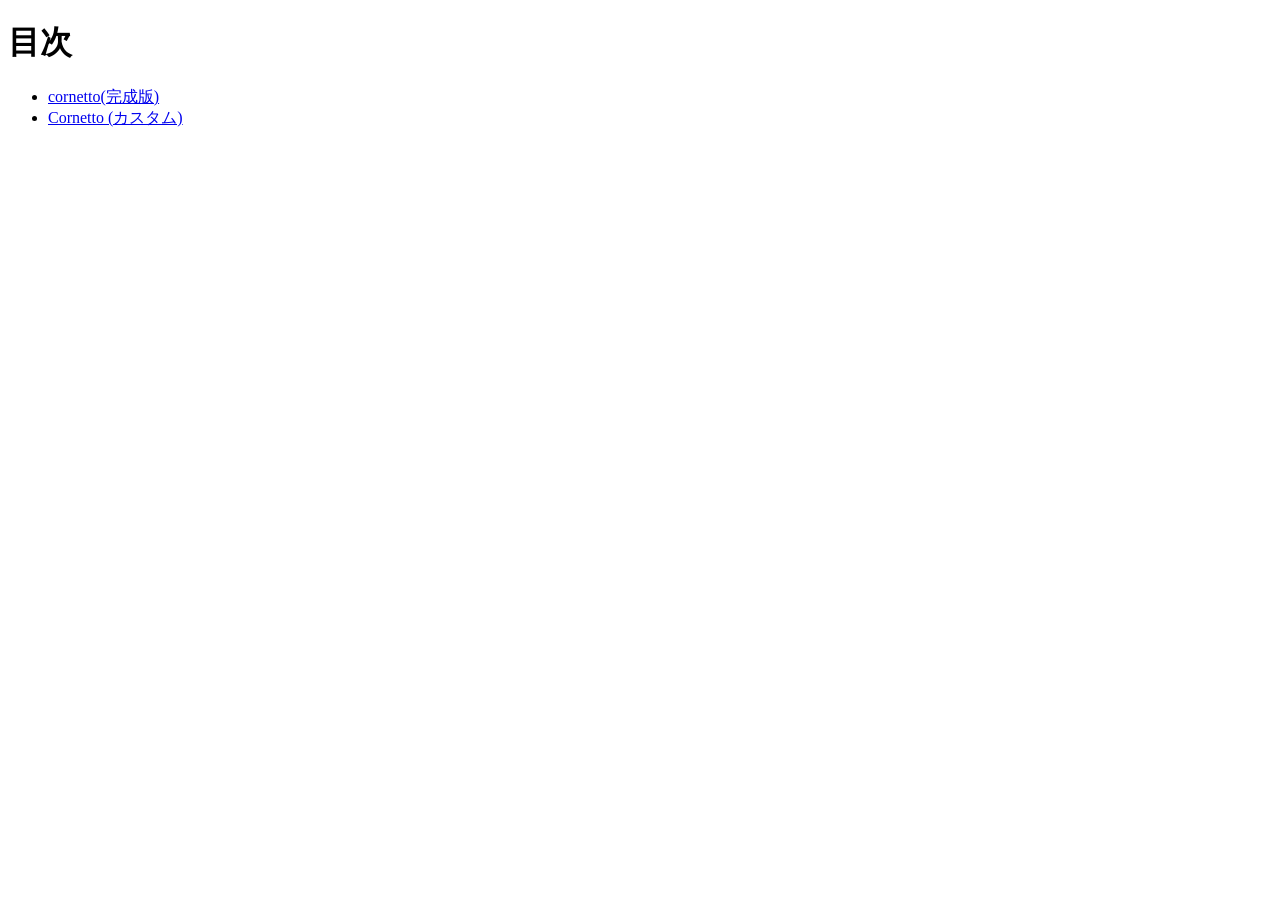
<file: index.html>
<!DOCTYPE html>
<html lang="jp">
<head>
    <meta charset="UTF-8">
    <title>20260903-hc</title>
</head>
<body>
    <h1>目次</h1>
    <ul>
        <li><a href="cornetto/index.html">cornetto(完成版)</a></li>
        <li><a href="cornetto-custom/index.html">Cornetto (カスタム)</a></li>
    </ul>
</body>
</html>
</file>
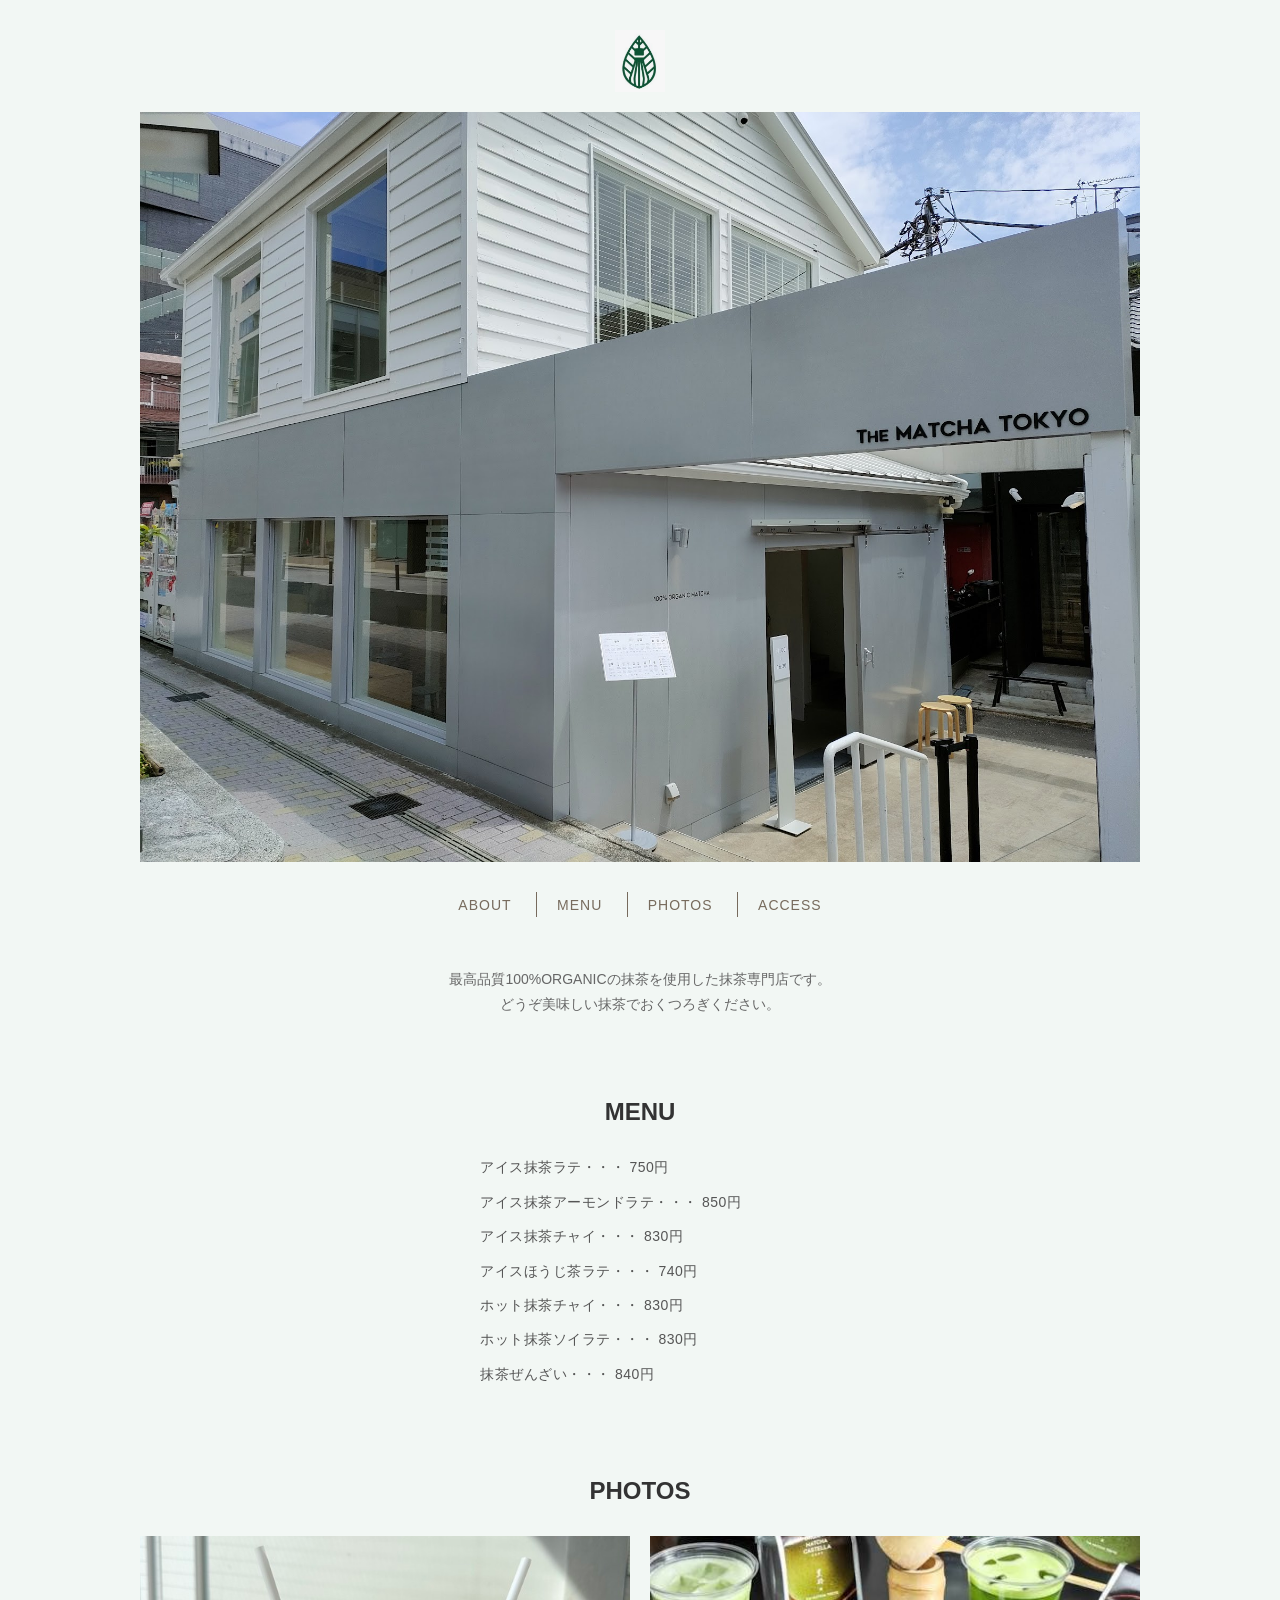
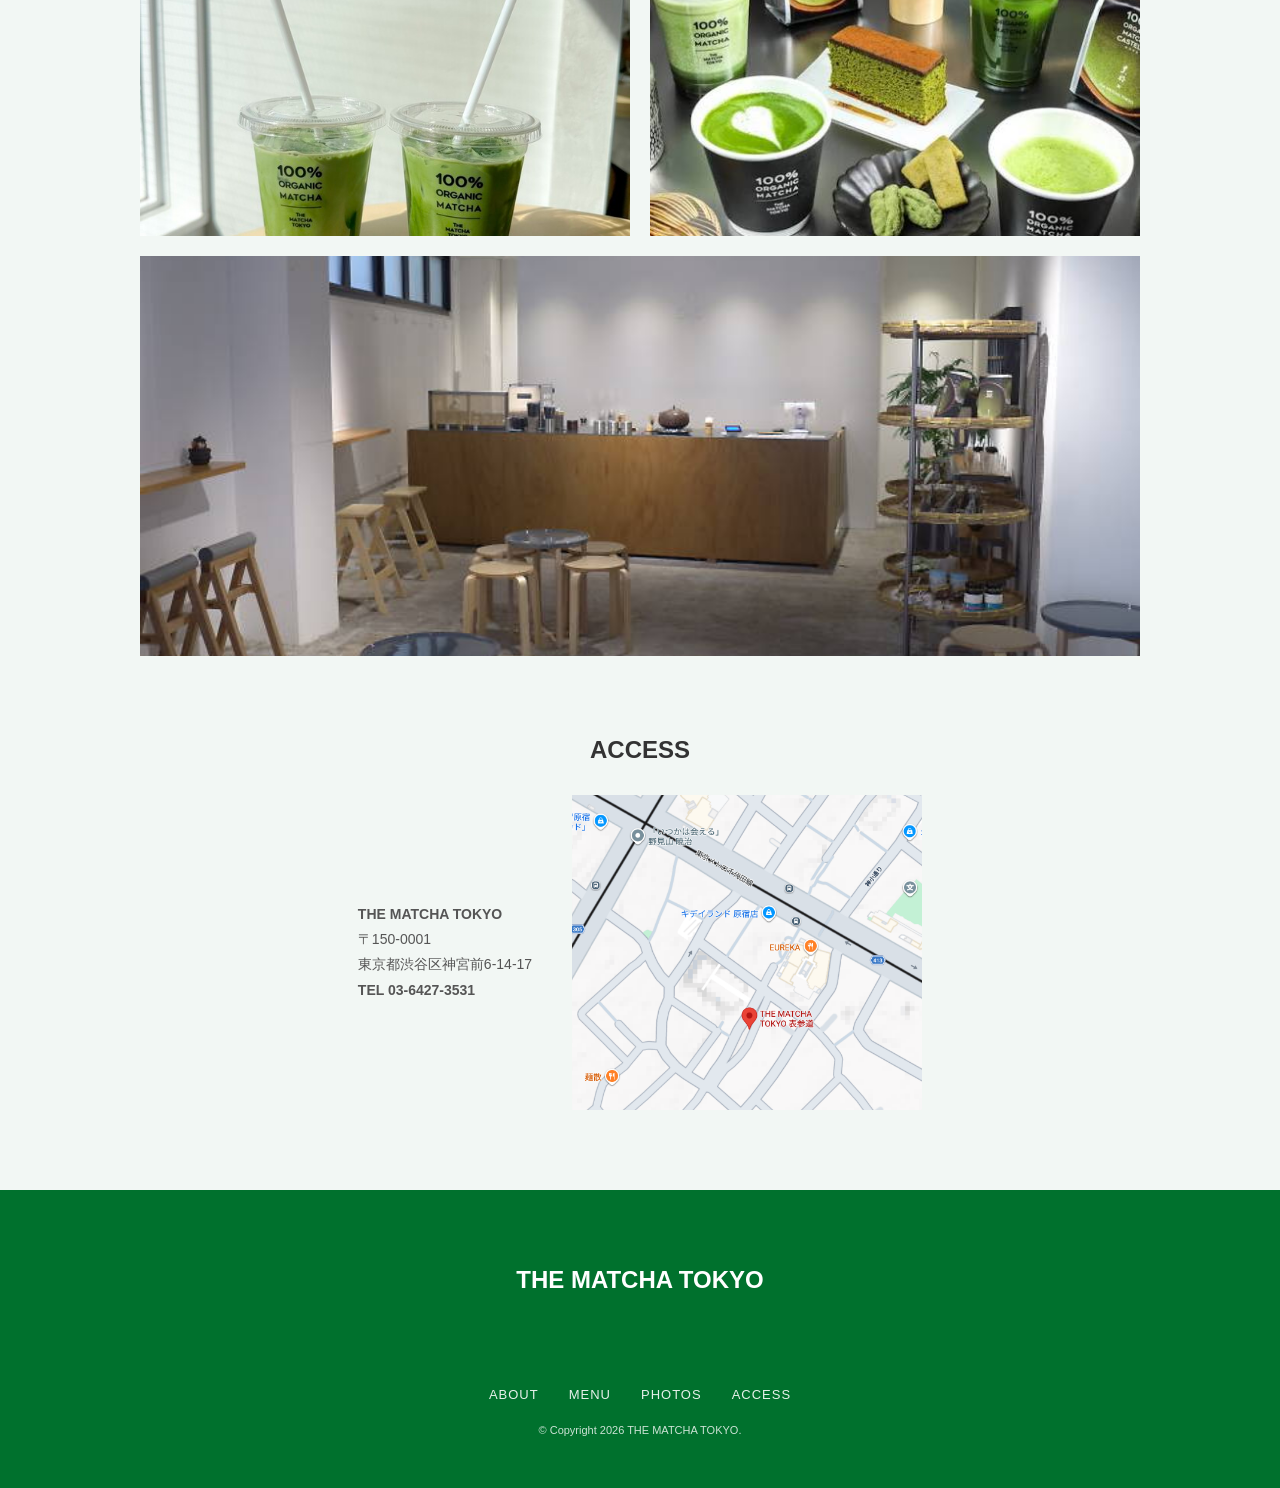
<file: cornetto-custom/index.html>
<!doctype html>
<html lang="ja">

<head>
  <meta charset="utf-8">
  <title>THE MATCHA TOKYO</title>
  <meta name="keywords" content="抹茶,オーガニック,有機抹茶,カフェ,東京都">
  <meta name="description" content="最高品質100%ORGANICの抹茶を使用した抹茶専門店THE MATCHA TOKYOのホームページです。">
  <link rel="stylesheet" href="css/normalize.css">
  <link rel="stylesheet" href="css/style.css">
</head>

<body>
  <header class="header">
    <h1 class="logo">
      <img src="img/logo.png" alt="THE MATCHA TOKYO">
    </h1>
  </header>


  <main class="main">

    <figure class="top">
      <img src="img/TOKYO MATCHA.jpg" alt="THE MATCHA TOKYO" class="top-logo">
    </figure>

    <nav class="nav">
      <ul class="nav-list">
        <li><a href="#about">about</a></li> 
        <li><a href="#menu">menu</a></li>
        <li><a href="#photos">photos</a></li>
        <li><a href="#access">access</a></li>
      </ul>
    </nav>

    <section id="about" class="section about">
      <!-- <h2 class="heading"><img src="img/ttl_about.svg" alt="about"></h2> -->
      <p>
        最高品質100%ORGANICの抹茶を使用した抹茶専門店です。<br>
        どうぞ美味しい抹茶でおくつろぎください。
      </p>
    </section>

    <section id="menu" class="section menu">
      <h2 class="heading text-title">MENU</h2>
      <ul class="menu-list">
        <li>アイス抹茶ラテ・・・ 750円</li>
        <li>アイス抹茶アーモンドラテ・・・ 850円</li>
        <li>アイス抹茶チャイ・・・ 830円</li>
        <li>アイスほうじ茶ラテ・・・ 740円</li>
        <li>ホット抹茶チャイ・・・ 830円</li>
        <li>ホット抹茶ソイラテ・・・ 830円</li>
        <li>抹茶ぜんざい・・・ 840円</li>
      </ul>
    </section>

    <section id="photos" class="section photos">
     <h2 class="heading text-title">PHOTOS</h2>
      <ul class="photo-list">
        <li>
          <figure>
            <img src="img/metcha 6.jpg" alt="アイス抹茶ラテ">
          </figure>
        </li>
        <li>
          <figure>
            <img src="img/metcha 2.jpeg" alt="抹茶スイーツセット">
          </figure>
        </li>
        <li class="photo-wide">
          <figure>
            <img src="img/metcha 4.jpg" alt="店舗内観">
          </figure>
        </li>
      </ul>
    </section>
    <section id="access" class="section access">
     <h2 class="heading text-title">ACCESS</h2>
      <div class="access-content">
        <address>
          <strong>THE MATCHA TOKYO</strong><br>
          〒150-0001<br>
          東京都渋谷区神宮前6-14-17<br>
          <strong>TEL 03-6427-3531</strong>
        </address>

        <figure>
          <img src="img/metcha map1.png" alt="店舗周辺地図">
        </figure>
      </div>
    </section>
  </main>

  <footer class="footer">
    <div class="footer-inner">
      <p class="footer-logo">
         <h2 class="heading text-title">THE MATCHA TOKYO</h2>
      </p>

      <div class="footer-content">
        <nav class="footer-nav">
          <ul>
            <li><a href="#about">about</a></li>
            <li><a href="#menu">menu</a></li>
            <li><a href="#photos">photos</a></li>
            <li><a href="#access">access</a></li>
          </ul>
        </nav>
        <p><small>&copy; Copyright 2026 THE MATCHA TOKYO.</small></p>
      </div>
    </div>
  </footer>
</body>

</html>
</file>
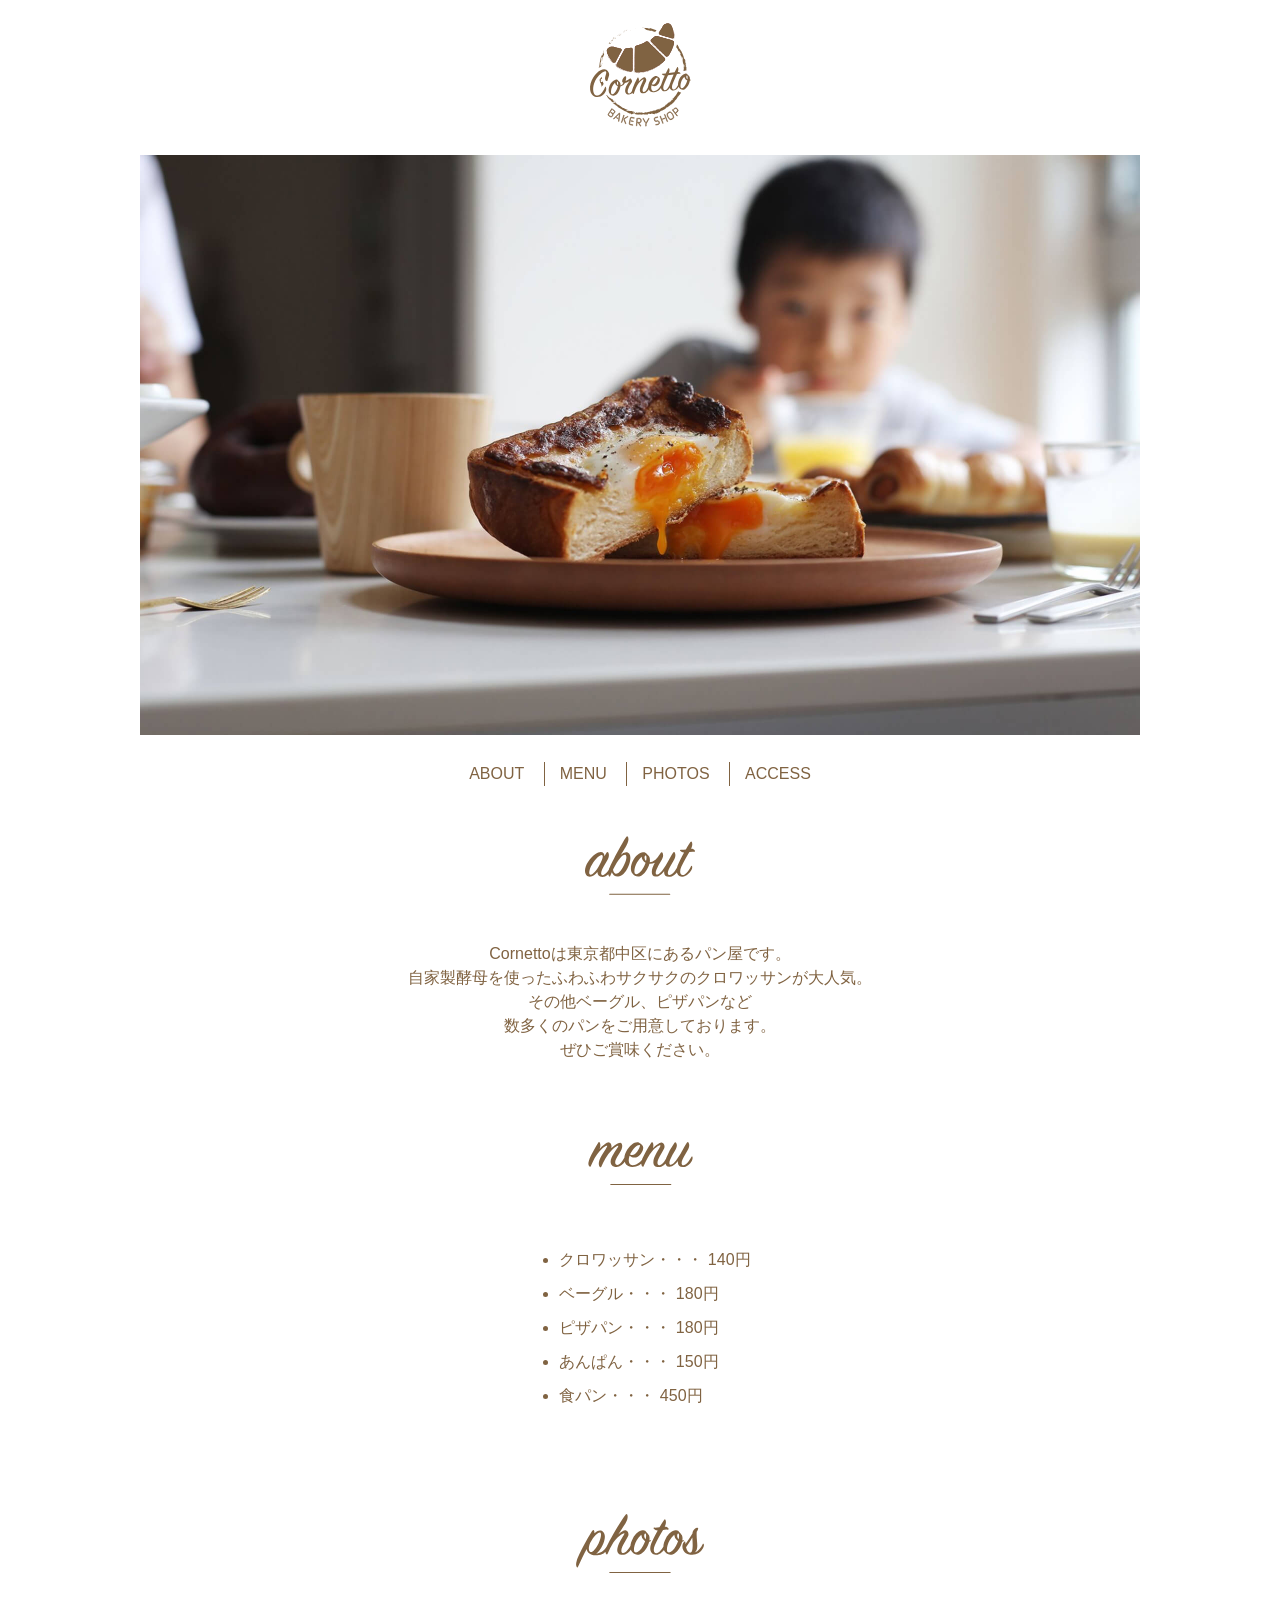
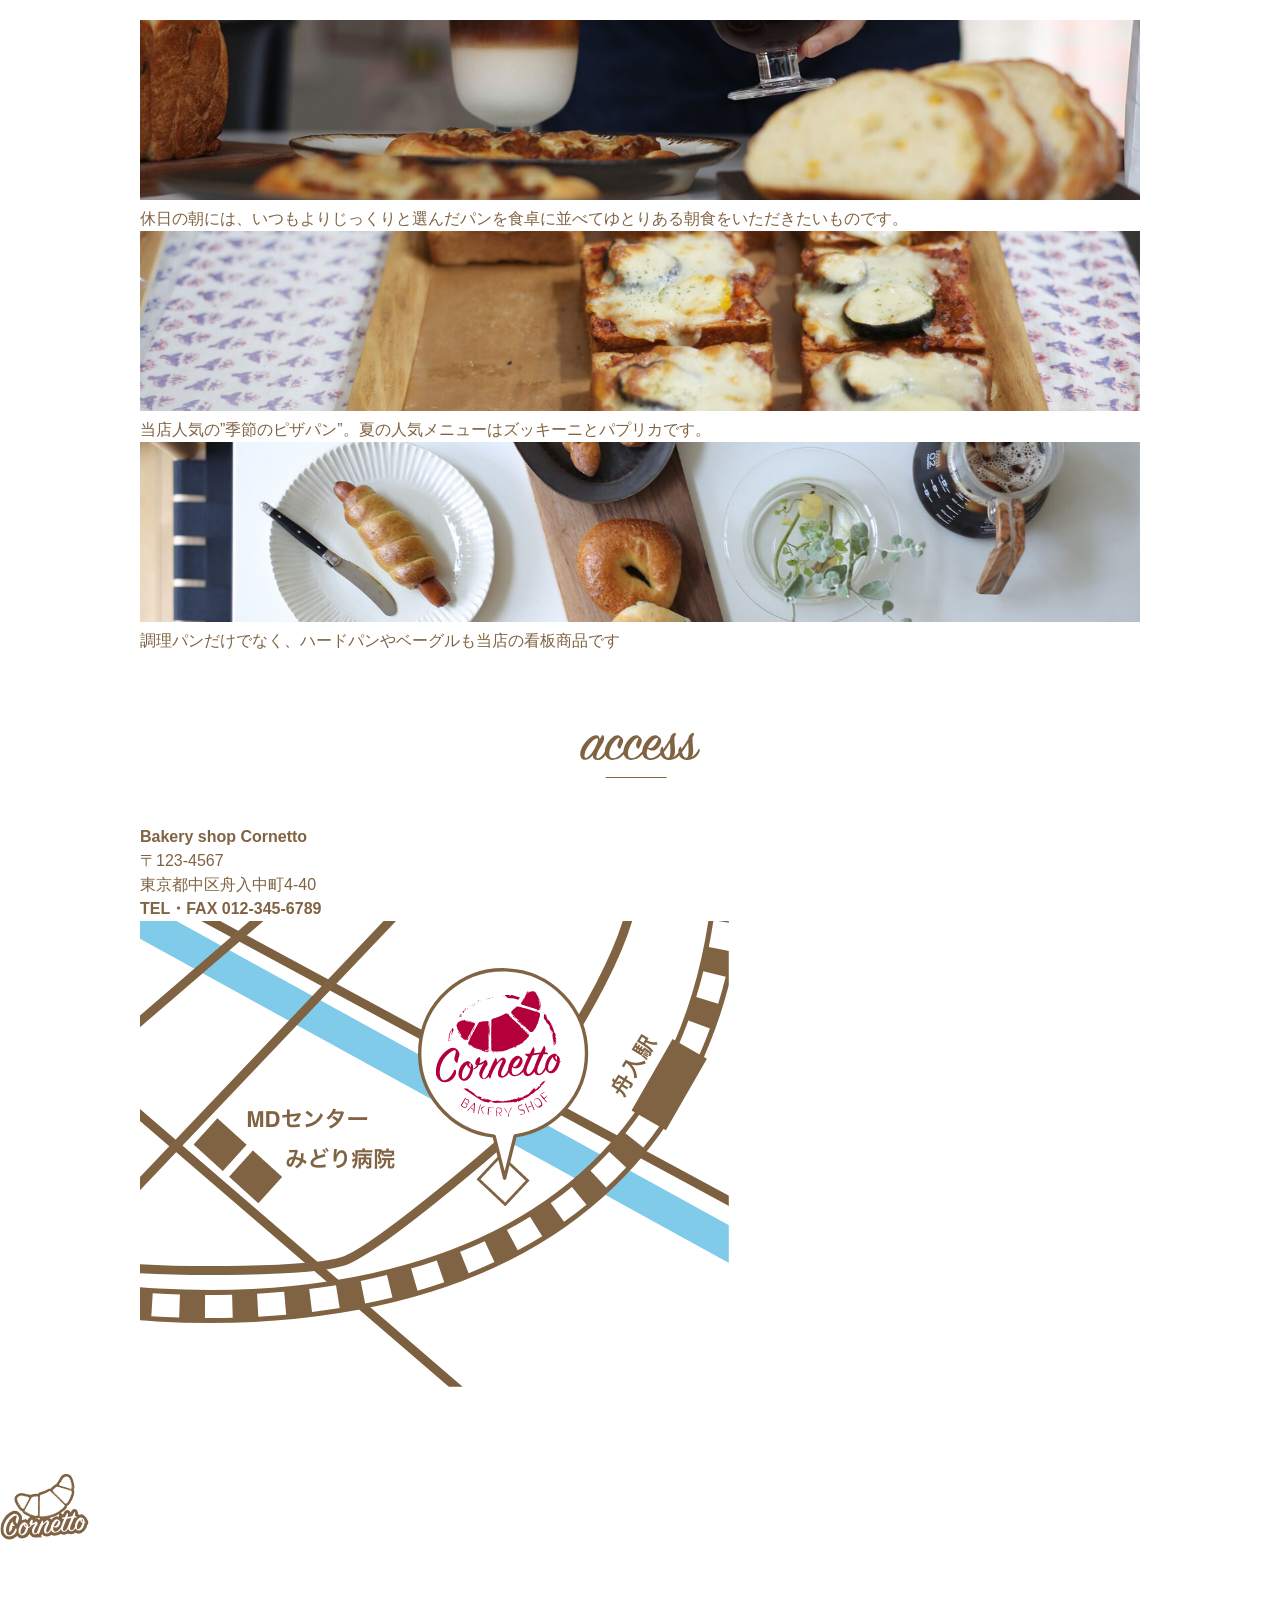
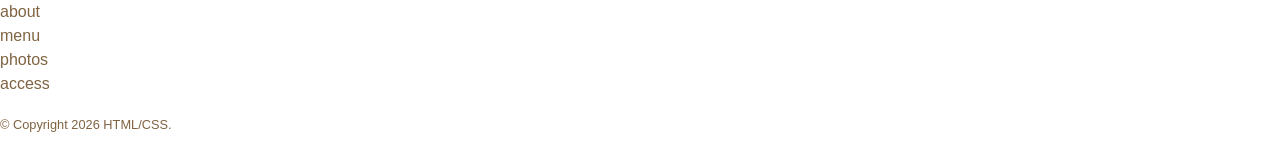
<file: cornetto/index.html>
<!doctype html>
<html lang="ja">

<head>
  <meta charset="utf-8">
  <title>20260827-hc_cornetto</title>
  <meta name="keywords" content="焼き立て,パン,こだわり,東京都">
  <meta name="description" content="焼きたてパン屋Cornettoのホームページです。">
  <link rel="stylesheet" href="css/normalize.css">
  <link rel="stylesheet" href="css/style.css">
</head>

<body>
  <!-- ヘッダーエリア -->
  <header class="header">
    <h1 class="logo">
      <img src="img/logo.svg" alt="Cornetto">
    </h1>
  </header>

  <!-- メインエリア -->
  <main class="main">
    <!-- メインイメージ -->
    <figure class="top">
      <img src="img/top.jpg" alt="Cornettoのパン">
    </figure>

    <!-- ナビゲーション -->
    <nav class="nav">
      <ul class="nav-list">
        <li><a href="#about">about</a></li>
        <li><a href="#menu">menu</a></li>
        <li><a href="#photos">photos</a></li>
        <li><a href="#access">access</a></li>
      </ul>
    </nav>

    <!-- セクション about -->
    <section id="about" class="section about">
      <h2 class="heading"><img src="img/ttl_about.svg" alt="about"></h2>
      <p>
        Cornettoは東京都中区にあるパン屋です。<br>
        自家製酵母を使ったふわふわサクサクのクロワッサンが大人気。<br>
        その他ベーグル、ピザパンなど<br>
        数多くのパンをご用意しております。<br>
        ぜひご賞味ください。
      </p>
    </section>

    <!-- セクション menu -->
    <section id="menu" class="section menu">
      <h2 class="heading"><img src="img/ttl_menu.svg" alt="menu"></h2>
      <ul class="menu-list">
        <li>クロワッサン・・・ 140円</li>
        <li>ベーグル・・・ 180円</li>
        <li>ピザパン・・・ 180円</li>
        <li>あんぱん・・・ 150円</li>
        <li>食パン・・・ 450円</li>
      </ul>
    </section>

    <!-- セクション photos -->
    <section id="photos" class="section photos">
      <h2 class="heading"><img src="img/ttl_photos.svg" alt="photos"></h2>
      <ul>
        <li>
          <figure>
            <img src="img/photos_01.jpg" alt="ゆとりある朝食">
            <figcaption>休日の朝には、いつもよりじっくりと選んだパンを食卓に並べてゆとりある朝食をいただきたいものです。</figcaption>
          </figure>
        </li>
        <li>
          <figure>
            <img src="img/photos_02.jpg" alt="季節のピザパン">
            <figcaption>当店人気の”季節のピザパン”。夏の人気メニューはズッキーニとパプリカです。</figcaption>
          </figure>
        </li>
        <li>
          <figure>
            <img src="img/photos_03.jpg" alt="ハードパンやベーグル">
            <figcaption>調理パンだけでなく、ハードパンやベーグルも当店の看板商品です</figcaption>
          </figure>
        </li>
      </ul>
    </section>

    <!-- セクション access -->
    <section id="access" class="section access">
      <h2 class="heading"><img src="img/ttl_access.svg" alt="access"></h2>
      <div>
        <address>
          <strong>Bakery shop Cornetto</strong><br>
          〒123-4567<br>
          東京都中区舟入中町4-40<br>
          <strong>TEL・FAX 012-345-6789</strong>
        </address>
  
        <figure>
          <img src="img/map.png" alt="店舗周辺地図">
        </figure>
      </div>
    </section>
  </main>

  <!-- フッターエリア -->
  <footer>
    <div>
      <p>
        <img src="img/logo_w.svg" alt="Cornetto">
      </p>

      <div>
        <nav>
          <ul>
            <li><a href="#about">about</a></li>
            <li><a href="#menu">menu</a></li>
            <li><a href="#photos">photos</a></li>
            <li><a href="#access">access</a></li>
          </ul>
        </nav>
        <p><small>&copy; Copyright 2026 HTML/CSS.</small></p>
      </div>
    </div>
  </footer>
</body>

</html>
</file>
<file: cornetto-custom/css/style.css>
@charset "utf-8";

* {
  box-sizing: border-box;
}

body {
  font-family: -apple-system, BlinkMacSystemFont, "Helvetica Neue", YuGothic, "ヒラギノ角ゴ ProN W3", "Hiragino Kaku Gothic ProN", Arial, "メイリオ", Meiryo, sans-serif;
  font-size: 16px;
  line-height: 1.6;
  color: #333333;
  background-color: #f2f7f4;
}

h1, h2 {
  margin-top: 0;
  margin-bottom: 30px;
  line-height: 1.2;
}

a {
  color: #333333;
  text-decoration: none;
}

a:hover {
  text-decoration: underline;
}

p {
  margin-top: 0;
  margin-bottom: 1em;
}

ul {
  margin: 0;
  padding: 0;
  list-style: none;
}

figure {
  margin: 0;
}

img {
  max-width: 100%;
  height: auto;
  vertical-align: bottom;
}

address {
  font-style: normal;
}

.header {
  width: 1000px;
  margin: 0 auto;
  padding: 30px 0 20px;
}

.logo {
  margin: 0;
  text-align: center;
}

.logo img {
  width: 50px;
}
.main {
  width: 1000px;
  margin: 0 auto;
}

.top {
  margin-bottom: 30px;
  text-align: center;
}


.nav {
  margin-bottom: 50px;
  text-align: center;
}

.nav-list li {
  display: inline-block;
  margin: 0;
  border-left: 1px solid #776b5d;
}

.nav-list li:first-child {
  border-left: none;
}

.nav-list a {
  display: inline-block;
  padding: 0 20px;
  line-height: 1.2;
  color: #776b5d;
  font-size: 14px;
  letter-spacing: 1px;
  text-transform: uppercase;
}

.nav-list a:hover {
  color: #00712D;
  text-decoration: none;
}

.section {
  margin: 0 auto 80px;
}

.heading {
  margin-bottom: 30px;
  text-align: center;
}

.heading img {
  height: 28px;
  width: auto;
}

.about {
  text-align: center;
}

.about p {
  font-size: 14px;
  color: #666666;
  line-height: 1.8;
}

.menu {
  text-align: center;
}

.menu-list {
  display: inline-block;
  text-align: left;
  min-width: 320px;
}

.menu-list li {
  margin-bottom: 12px;
  font-size: 14px;
  color: #555555;
  letter-spacing: 0.5px;
}

.photos {
  text-align: center;
}

.photos ul {
  display: flex;
  flex-wrap: wrap;
  gap: 20px;
  justify-content: center;
}

.photos li {
  width: calc(50% - 10px);
}

.photos li.photo-wide {
  width: 100%;
}

.photos figure img {
  width: 100%;
  height: 300px;
  object-fit: cover;
}

.photos li.photo-wide figure img {
  height: 400px;
}

.photos figcaption {
  margin-top: 8px;
  font-size: 13px;
  color: #666666;
  text-align: left;
}

.access {
  text-align: center;
}

.access > div {
  display: flex;
  justify-content: center;
  align-items: center;
  gap: 40px;
  margin-top: 20px;
}

.access address {
  text-align: left;
  font-size: 14px;
  line-height: 1.8;
  color: #555555;
}

.access figure img {
  width: 350px;
  height: auto;
}

footer {
  background-color: #00712D;
  color: #ffffff;
  padding: 40px 0 30px;
  text-align: center;
}

footer > div {
  width: 1000px;
  margin: 0 auto;
  display: flex;
  flex-direction: column;
  align-items: center;
  gap: 20px;
}

footer .footer-logo img {
  width: 50px;
  height: auto;
}

footer nav ul {
  display: flex;
  justify-content: center;
  gap: 30px;
  margin-bottom: 10px;
}

footer nav a {
  color: #ffffff;
  font-size: 13px;
  letter-spacing: 1px;
  text-transform: uppercase;
  opacity: 0.9;
}

footer nav a:hover {
  opacity: 1;
  text-decoration: none;
}

footer small {
  font-size: 11px;
  opacity: 0.8;
}
</file>
<file: cornetto/css/style.css>
@charset "utf-8";

/* 初期スタイル調整 */
* {
  box-sizing: border-box;
}

/* body全体の初期スタイル調整 */
body {
  font-family: -apple-system, BlinkMacSystemFont, "Helvetica Neue", YuGothic, "ヒラギノ角ゴ ProN W3", "Hiragino Kaku Gothic ProN", Arial, "メイリオ", Meiryo, sans-serif;

  font-size: 16px;
  line-height: 1.5;
  color: #806342;
  background-color: #fff;
}

/* 各要素の初期スタイル調整 */
h1, h2 {
  margin-top: 0;
  margin-bottom: 30px;
  line-height: 1.2;
}

a {
  color: #806342;
  text-decoration: none;
}

a:hover {
  text-decoration: underline;
}

p {
  margin-top: 0;
  margin-bottom: 1em;
}

ul {
  margin: 1em 0;
  padding: 0;
  list-style: none;
}

figure {
  margin: 0;
}

img {
  max-width: 100%;
  height: auto;
}

address {
  font-style: normal;
}

/* ヘッダーエリア */
.header {
  width: 1000px;
  margin: 0 auto;
  padding: 20px 0;
}

/* ロゴ */
.logo {
  margin: 0;
  text-align: center;
}

/* メインエリア */
.main {
  width: 1000px;
  margin: 0 auto;
}

/* メインイメージ */
.top {
  margin-bottom: 20px;
  text-align: center;
}

/* ナビゲーション */
.nav {
  margin-bottom: 50px;
  text-align: center;
}

.nav-list li {
  display: inline-block;
  margin: 0;
  border-left: 1px solid #806342;
}

.nav-list li:first-child {
  border-left: none;
}

.nav-list a {
  display: inline-block;
  padding: 0 15px;
  line-height: 1.2;
  text-transform: uppercase;
}

/* セクション */
.section {
  margin: 0 auto 80px;
}

/* 見出し */
.heading {
  margin-bottom: 40px;
  text-align: center;
}

/* セクション about */
.about {
  text-align: center;
}

/* セクション menu */
.menu {
  text-align: center;
}

.menu-list {
  display: inline-block;
  margin-left: 30px;
  list-style: disc;
  text-align: left;
}

.menu-list li {
  margin-bottom: 10px;
}
</file>
